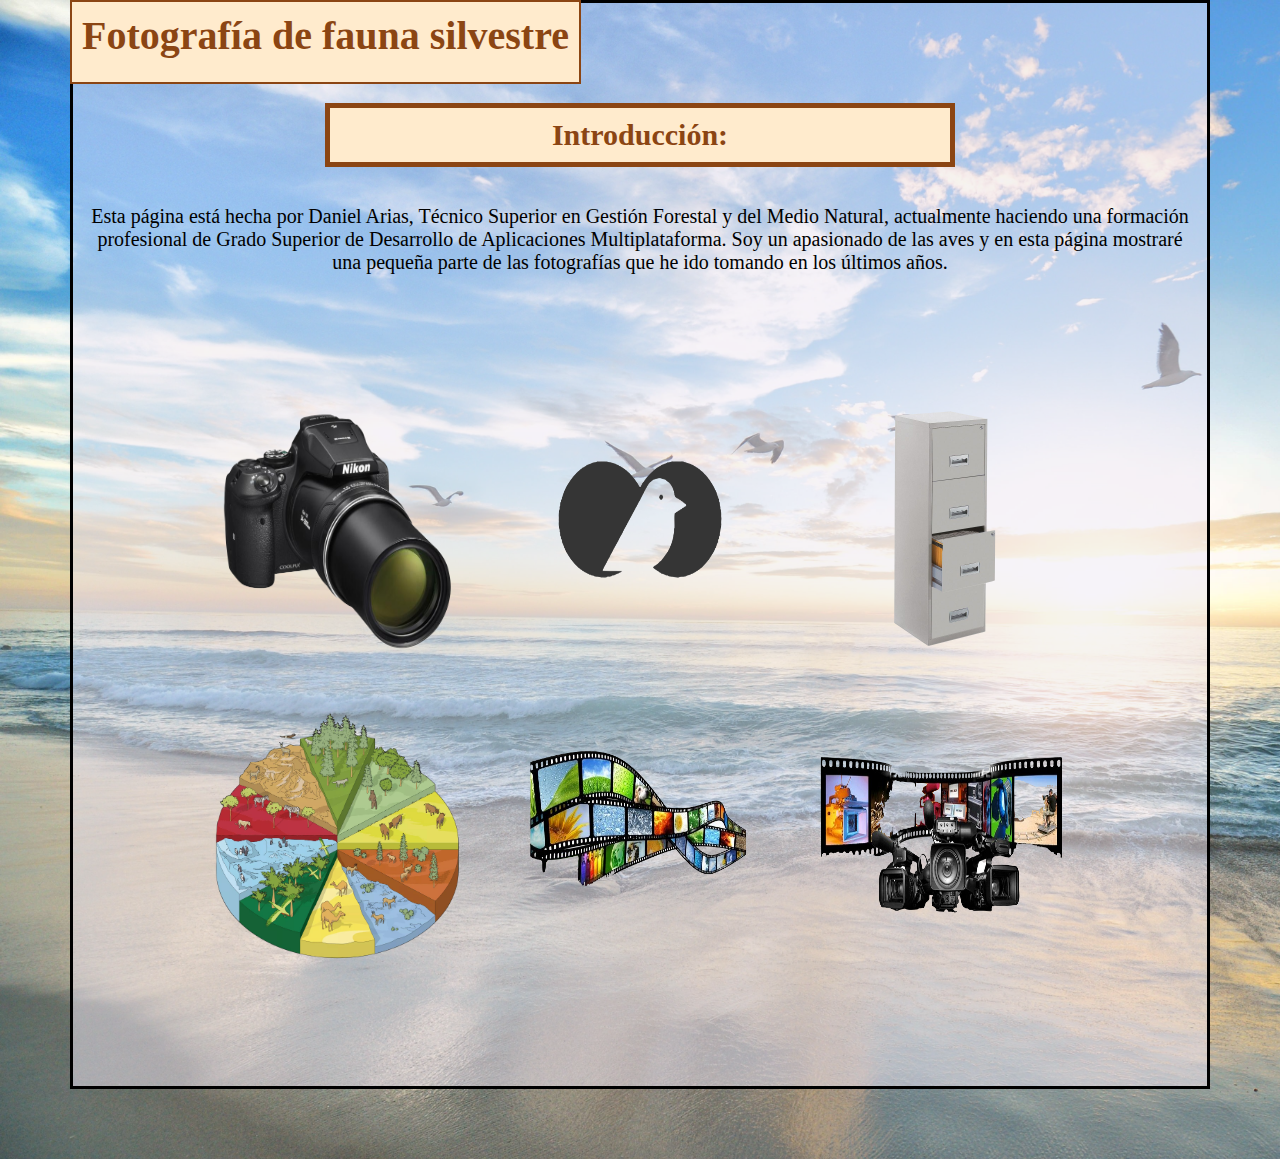
<file: index.html>
<!DOCTYPE html>
<html lang="es" dir="ltr">
<head>
    <title>FotoFauna</title>
    <link rel="stylesheet" type="text/css" href="estilopagina.css">

</head>
<body>
    <meta name="date" content="20 de enero de 2022">
    <h1 class="cabecera">Fotografía de fauna silvestre</h1>
    
    <!--le pongo un titulo a la pagina-->
    <!--Utilizamos la etiqueta font para asignar el tipo de letra y el tamaño-->
    <br>
    <br>
    <br>
    <br>
    <br>
    <h1 class="top">Introducción:</h1>
    <br>

    

    
    <p>
        Esta página está hecha por Daniel Arias, Técnico Superior en Gestión Forestal
        y del Medio Natural, actualmente haciendo una formación profesional
        de Grado Superior de Desarrollo de Aplicaciones Multiplataforma.
        Soy un apasionado de las aves y en esta página mostraré una pequeña parte de las fotografías que he ido tomando en los últimos años.
    </p>
        

    <!--Breve introducción al enfoque de la pagina-->
    
    <table class="table" >
        <tr>
            <td><a href="Equipo fotografico.html"><img title="EQUIPO FOTOGRAFICO" class="zoom" src="logos/nikon.png"></a></td>
            <td><a href="avistamiento_aves.html"><img title="REGISTRAR AVISTAMIENTO" class="zoom" src="logos/avistamiento.png"></a></td>
            <td><a href="Clasificacion.html"><img title="CLASIFICACION DE FAUNA" class="zoom" src="logos/clas.png"></a></td>
        </tr>
        <tr>
            <td><a href="habitats.html"><img title="HABITATS PENINSULA IBERICA" class="zoom" src="logos/habitatsPI.png"></a></td>
            <td><a href="galeria_imagenes.html"><img title="GALERIA DE IMAGENES" class="zoom" src="logos/galeriaimagenes.png"></a></td>
            <td><a href="multimedia.html"><img title="MULTIMEDIA" class="zoom" src="logos/videos.png"></a></td>
        </tr>
    </table>


</body>
</html>
</file>
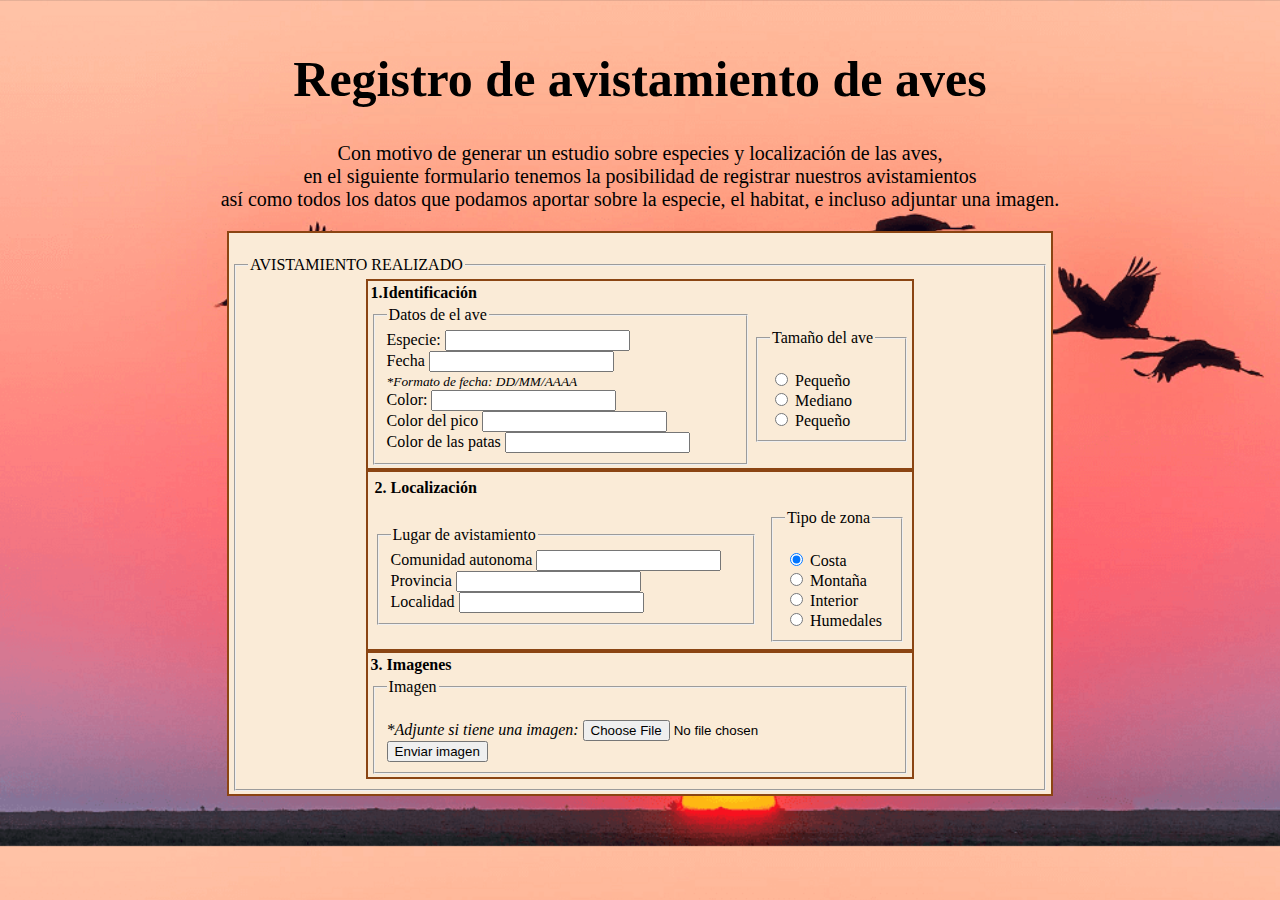
<file: avistamiento_aves.html>
<!DOCTYPE html>
<html lang="en">
<head>
    
    <title>Formulario_avistamiento</title>
    <link rel="stylesheet" type="text/css" href="estiloavistamiento.css">
</head>
<body>
    <h1>Registro de avistamiento de aves</h1>
    <p>
        Con motivo de generar un estudio sobre especies y localización de las aves, <br>
        en el siguiente formulario tenemos la posibilidad de registrar nuestros avistamientos<br /> 
        así como todos los datos que podamos aportar sobre la especie, el habitat, e incluso
        adjuntar una imagen.
    </p>

    
    <table  width="auto">
        <tr>
            <td>
                <p>
                    <form action="Manejador.html" method="post">
                        <fieldset>
                            <legend>AVISTAMIENTO REALIZADO</legend>
                            <table cellpading=5>
                                <tr><td><strong>1.Identificación</strong></td></tr>
                                <td>
                                    <fieldset>
                                        <legend>Datos de el ave</legend>
                                        <label for="especie">Especie:</label>
                                        <input type="text" id="especie" size="20" maxlength="40">
                                        <br><label for="fecha">Fecha</label>
                                        <input type="text" id="fecha" size="20" maxlength="40">
                                        <br><small><i>*Formato de fecha: DD/MM/AAAA</i></small>
                                        <br><label for="color">Color:  </label>
                                        <input type="text" id="Color" size="20" maxlength="40">
                                        <br><label for="ColorPico">Color del pico</label>
                                        <input type="text" id="ColorPico" size="20" maxlength="40">
                                        <br><label for="ColorPatas">Color de las patas</label>
                                        <input type="text" id="ColorPico" size="20" maxlength="40">

                                    </fieldset>
                                </td>
                                <td>
                                    <fieldset>

                                        <legend>Tamaño del ave</legend><br>
                                        <input type="radio" id="pequeño" name="tipo" checked>
                                        <label for="Pequeño">Pequeño</label><br>
                                        <input type="radio" id="mediano" name="tipo">
                                        <label for="Mediano">Mediano</label><br>
                                        <input type="radio" id="pequeño" name="tipo">
                                        <label for="Pequeño">Pequeño</label>
                                    </fieldset>
                                </td>
                            </table>

                            <table cellpadding=5>
                                <tr><td><strong> 2. Localización</strong></td></tr>
                                <td>
                                    <fieldset>
                                        <legend>Lugar de avistamiento</legend>
                                        <label for="CCAA">Comunidad autonoma</label>
                                        <input type="text" id="comunidad" size="20" maxlength="40">
                                        <br><label for="Provincia">Provincia</label>
                                        <input type="text" id="provincia" size="20" maxlength="40">
                                        <br><label for="localidad">Localidad</label>
                                        <input type="text" id="localidad" size="20" maxlength="40">

                                    </fieldset>
                                </td>
                                <td>
                                    <fieldset>

                                        <legend>Tipo de zona</legend><br>
                                        <input type="radio" id="costa" name="tipo" checked>
                                        <label for="Pequeño">Costa</label><br>
                                        <input type="radio" id="montaña" name="tipo">
                                        <label for="Mediano">Montaña</label><br>
                                        <input type="radio" id="interior" name="tipo">
                                        <label for="Pequeño">Interior</label><br>
                                        <input type="radio" id="interior" name="tipo">
                                        <label for="humedales">Humedales</label>
                                    </fieldset>
                                </td>
                            </table>
                            <table cellpading=5>
                                <tr><td><strong>3. Imagenes</strong></td></tr>
                                <td>
                                    <fieldset>
                                        <legend>Imagen</legend><br>

                                        <i>*Adjunte si tiene una imagen:</i>
                                        <form name="subida-imagenes" type="POST" enctype="multipart/formdata">
                                            <input type="file" name="imagen1" /><br>
                                            <input type="submit" name="subir-imagen" value="Enviar imagen" />
                                        </form>
                                    </fieldset>
                                </td>



                            </table>
    </table>
    </fieldset>
    </form>
    </p>
    </td>
    </tr>
    </table>
</body>
</html>
</file>
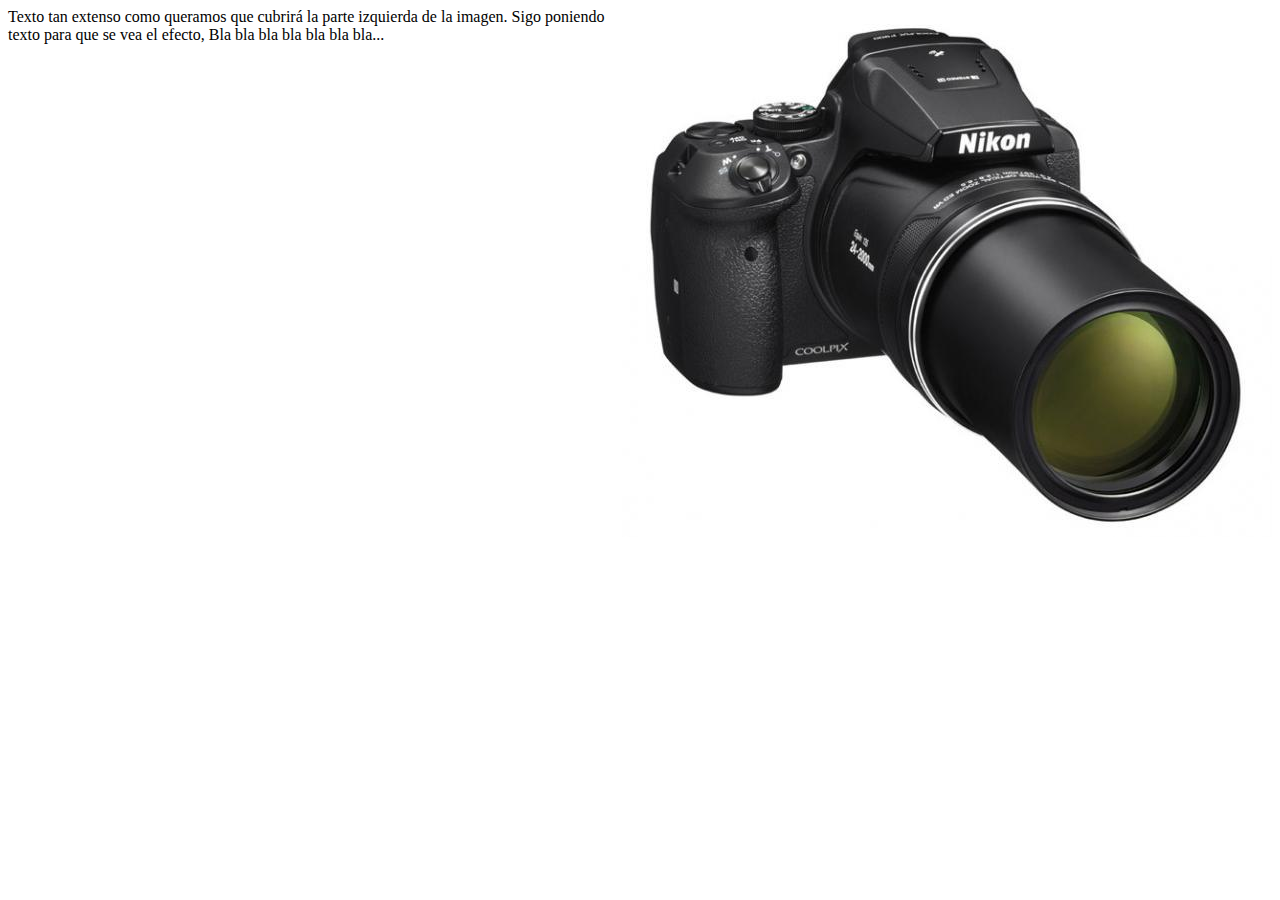
<file: ejemplo imagen alineada.html>
<!DOCTYPE>
<html>
<head>

</head>
<body>
    <p> 
        <img src="nikon.jpg" align="right">Texto tan extenso como queramos que cubrirá la parte izquierda de la imagen. Sigo poniendo texto para que se vea el efecto, Bla bla bla bla bla bla bla... 
        </p>
</body>
</html>
</file>
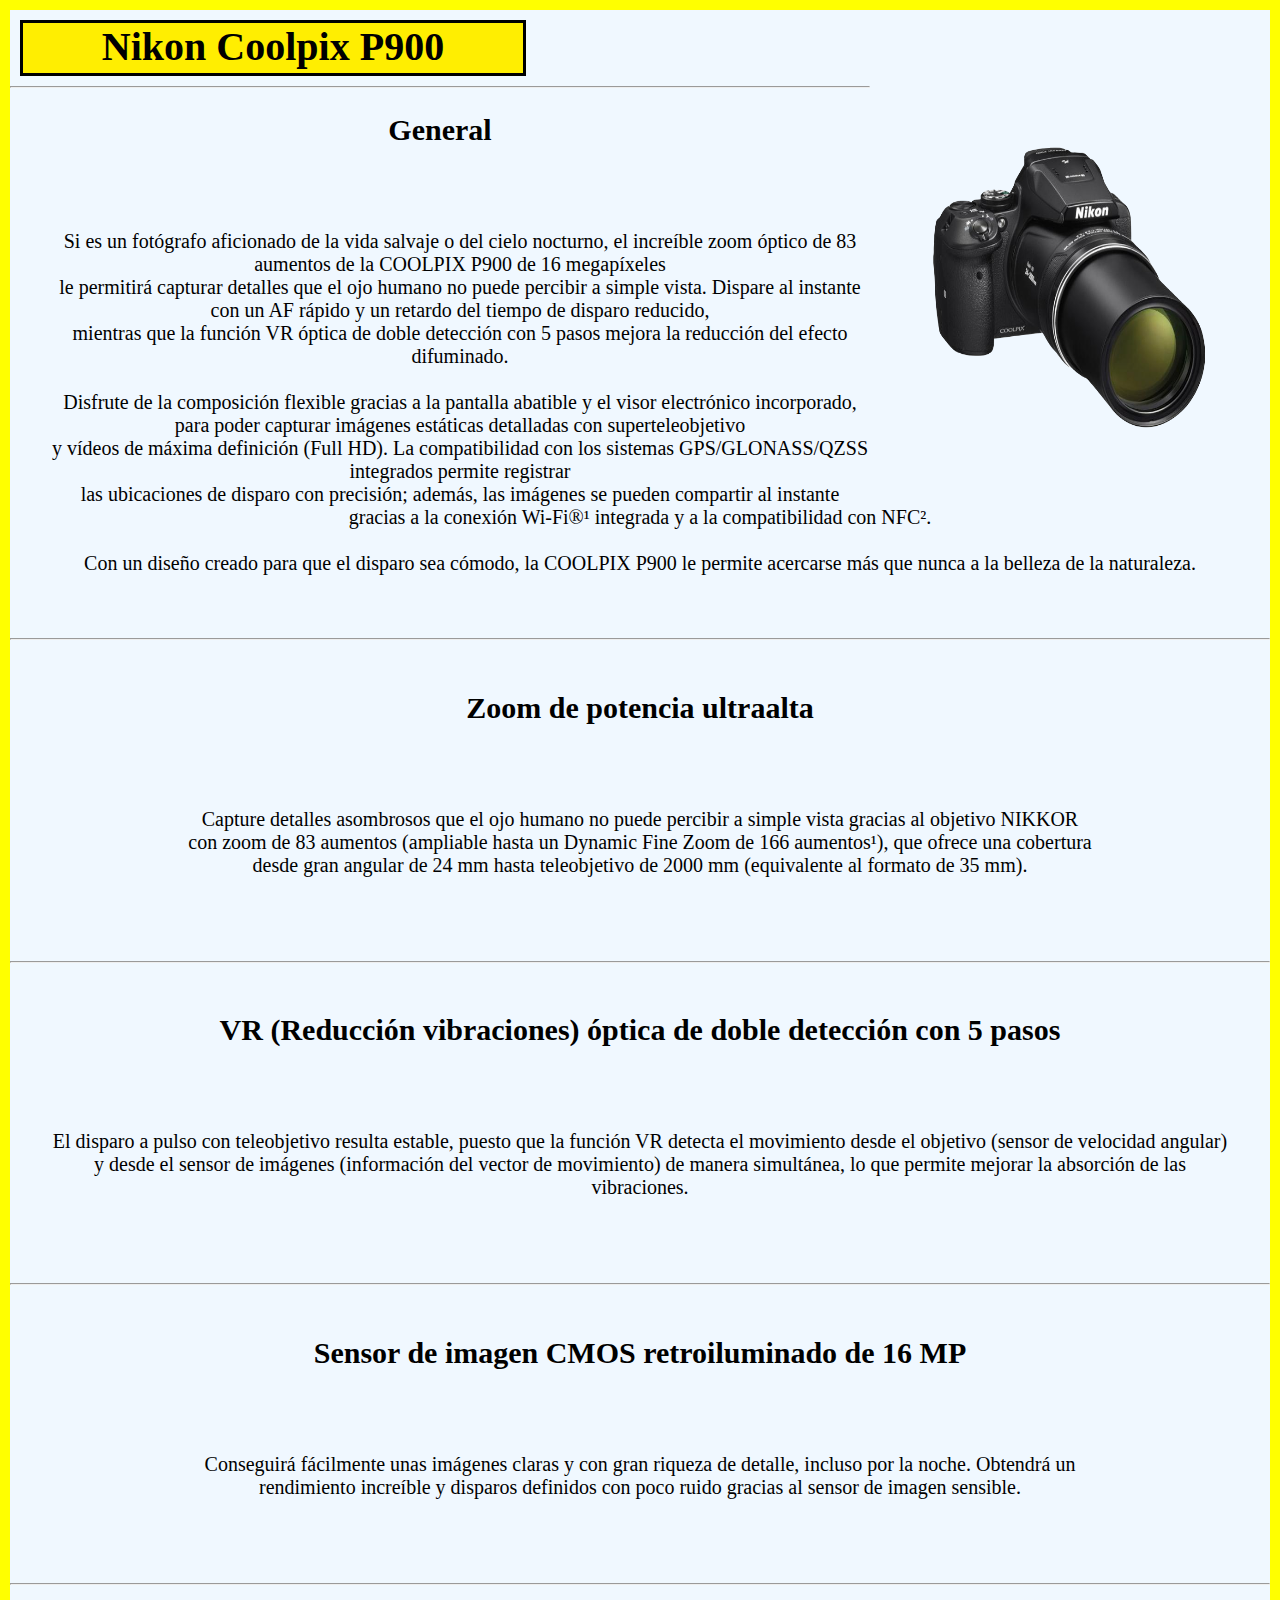
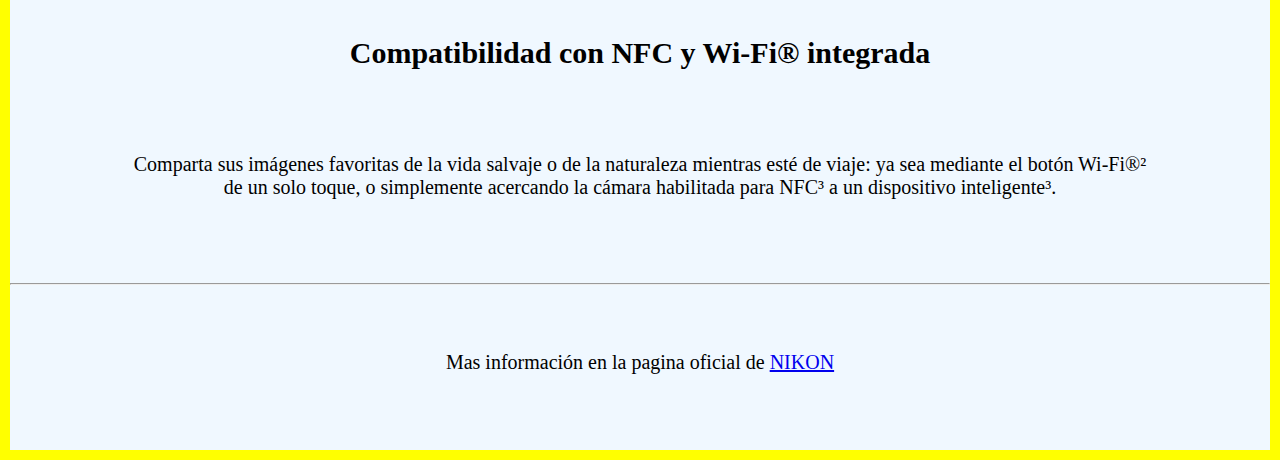
<file: Nikon Coolpix.html>
<!DOCTYPE html>
<html lang="es" dir="ltr">
    <!--He creado este enlace en el que se detallan algunos de los atributos
    de la camara con la que se hacen las fotografias que aparecerán en la pagina -->
<head>
<title>Nicon Coolpix P900</title>
    <style>
        html {
            background-color: yellow;
            align-content: center;
            
        }
        body {
            background-color: aliceblue;
            opacity: 0,2;
            margin: 10px;
            align-content: center;
        }
        img.right {
            width: 300px;
            height: 300px;
            float: right;
        }
        
        h1 {
            
            margin:10px;
            text-align: center;
            background-color: rgb(255, 238, 1);
            opacity: 0,9;
            font-size: 40px;
            border: solid 3px;
            border-color: black;
            width:500px; 
            height: 50px;
        }
        h2 {
            border: 1px;
            font-size: 30px;
            font-weight: 600;
            text-align: center;
            
        }
        p {
            
            
            text-align: center;
            font-size: 20px;
            margin: 40px;
        }
        img {
         margin: 50px;
        }

    </style>
</head>
<body>
<h1>Nikon Coolpix P900</h1>
<img class="right" src="nikon.png" />
<hr>

    <h2>General</h2>
    <br>
    <p>
        Si es un fotógrafo aficionado de la vida salvaje o del cielo nocturno,
        el increíble zoom óptico de 83 aumentos de la COOLPIX P900 de 16 megapíxeles<br>
        le permitirá capturar detalles que el ojo humano no puede percibir a simple vista.
        Dispare al instante con un AF rápido y un retardo del tiempo de disparo reducido,<br>
        mientras que la función VR óptica de doble detección con 5 pasos mejora la reducción
        del efecto difuminado.<br>
        <br>
        Disfrute de la composición flexible gracias a la pantalla abatible y el visor electrónico
        incorporado, para poder capturar imágenes estáticas detalladas con superteleobjetivo<br>
        y vídeos de máxima definición (Full HD).
        La compatibilidad con los sistemas GPS/GLONASS/QZSS integrados permite registrar<br>
        las ubicaciones de disparo con precisión; además, las imágenes se pueden compartir
        al instante gracias a la conexión Wi-Fi®¹ integrada y a la compatibilidad con NFC².<br>
        <br>
        Con un diseño creado para que el disparo sea cómodo, la COOLPIX P900 le permite acercarse
        más que nunca a la belleza de la naturaleza.<br>
        <br>
        <hr>
        <br>
        <h2>Zoom de potencia ultraalta</h2>
        <br></p>
<p>Capture detalles asombrosos que el ojo humano no puede percibir a simple vista gracias
         al objetivo NIKKOR <br>con zoom de 83 aumentos (ampliable hasta un Dynamic Fine Zoom 
         de 166 aumentos¹), que ofrece una cobertura <br>desde gran angular de 24 mm hasta 
         teleobjetivo de 2000 mm (equivalente al formato de 35 mm).</p><br>
    <br>
    <hr>
    <br>
    <h2>VR (Reducción vibraciones) óptica de doble detección con 5 pasos</h2>
    <br>
    <p>El disparo a pulso con teleobjetivo resulta estable, puesto que la función VR detecta
       el movimiento desde el objetivo (sensor de velocidad angular)<br> y desde el sensor de
        imágenes (información del vector de movimiento) de manera simultánea,
         lo que permite mejorar la absorción de las vibraciones.</p><br>
    <br>
    <hr>
    <br>
    <h2>Sensor de imagen CMOS retroiluminado de 16 MP</h2>
    <br>
    <p>Conseguirá fácilmente unas imágenes claras y con gran riqueza de detalle, incluso por la
         noche. Obtendrá un <br>rendimiento increíble y disparos definidos con poco ruido gracias al 
         sensor de imagen sensible.</p><br>
    <br>
    <hr>
    <br>
    <h2>Compatibilidad con NFC y Wi-Fi® integrada</h2>
    <br>
    <p>Comparta sus imágenes favoritas de la vida salvaje o de la naturaleza mientras esté de
         viaje: ya sea mediante el botón Wi-Fi®²<br> de un solo toque, o simplemente acercando la 
         cámara habilitada para NFC³ a un dispositivo inteligente³.</p><br>
    <br>
    <hr>
    <br>
    <p>Mas información en la pagina oficial de <a href="https://www.nikon.es/es_ES/">NIKON</a></p>
    <br>
    <br>
</body>
</html>
<!--D.A.CLEMENT-->
</file>
<file: estilopagina.css>
﻿html {
    border: 1px;
    margin: auto;
    background-image: url(fondos/fondo.jpg);
    background-size: cover;
}

body {
    background-color: rgba(237, 231, 246, 0.5);
    border: 3px solid;
    margin: 70px;
    margin-top: 0%;
    padding: 10px;
}

.cabecera {
    font-size: 40px;
    color: saddlebrown;
    border: 2px solid;
    top: 0;
    width: auto;
    height: 60px;
    margin: 0;
    background-color: blanchedalmond;
    text-align: center;
    position: fixed;
    top: 0;
    left: 70px;
}

h1 {
    font-size: 30px;
    color: saddlebrown;
    background-color: blanchedalmond;
    border: saddlebrown solid 5px;
    width: 600px;
    padding: 10px;
    margin: auto;
    text-align: center;
}

h2 {
    text-align: center;
    ;
}

p {
    font-family: Arial;
    font-size: 20px;
    font-family: Verdana;
    text-align: center;
}

img {
    width: 250px;
    height: 250px;
}

li {
    font-family: Arial;
    font-size: 20px;
}

.zoom:hover {
    transform: scale(2.0);
}

.table, .th, .td {
    margin: auto;
    border-collapse: separate;
    border-spacing: 50px;
    padding: 60px;
}

.tab {
    margin: auto;
    border: solid 2px;
    background-color: rgb(72, 173, 240);
    border-color: black;
}
</file>
<file: estiloavistamiento.css>
﻿body {
    margin: 50px;
    background-image: url(fondos/GrullasAtardecer.png);
    background-size: cover;
}

table {
    background-color: antiquewhite;
    margin: auto;
    width: 70%;
    height: auto;
    border: solid 2px saddlebrown
}

p {
    font-size: 20px;
    text-align: center;
}

h1 {
    font-size: 50px;
    text-align: center;
}
</file>
